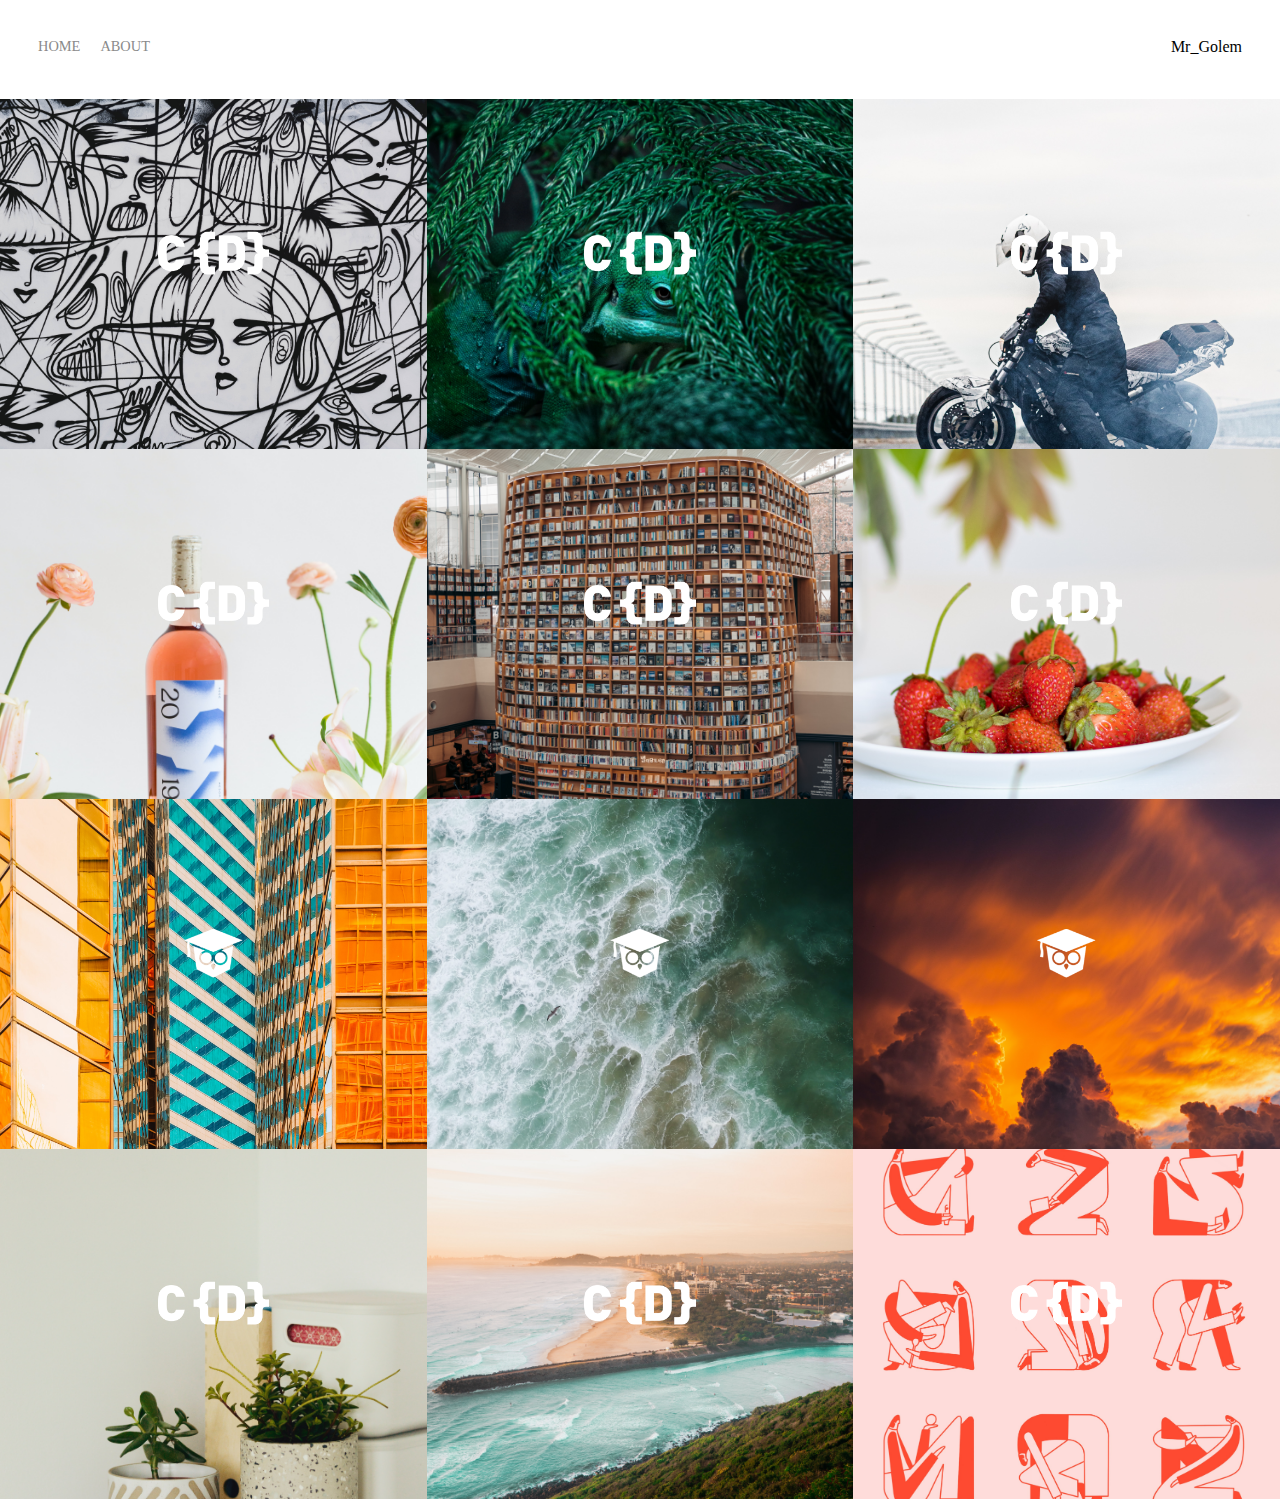
<file: site/index.html>
<!DOCTYPE html>
<html>
<head>
	<title>
		Page Title
	</title>
	<link rel="stylesheet" type="text/css" href="styles.css">
	<link href="https://fonts.googleapis.com/css2?family=Roboto+Mono&display=swap" rel="stylesheet">
</head>
<body>
	<div class="container">
		<div class="nav-wrapper">
			<div class="left-side">
				<div class="nav-link-wrapper active-nav-link">
					<a href="index.html">Home </a>
				</div>
				<div class="nav-link-wrapper">
					<a href="about.html"> About</a>
				</div>
			</div>
			<div class="right-side">
				<div class="brand">
					<div>Mr_Golem</div>
				</div>
			</div>
		</div>
		<div class="content-wrapper">
			<div class="portfolio-items-wrapper">
					<div class="portfolio-item-wrapper">
						<div class="portfolio-img-background" style="background-image:url(images/art.jpg) ">	
						</div>

						<div class="img-text-wrapper">
							<div class="logo-wrapper">
								<img src="images/logo/crondose.png">

							</div>
							<div class="subtitle">
								this is an fine art
							</div>
						</div>
					</div>

				
					<div class="portfolio-item-wrapper">
						<div class="portfolio-img-background" style="background-image:url(images/art1.jpg) ">	
						</div>

						<div class="img-text-wrapper">
							<div class="logo-wrapper">
								<img src="images/logo/crondose.png">

							</div>
							<div class="subtitle">
								this is an fine art1
							</div>
						</div>
					</div>

					
								<div class="portfolio-item-wrapper">
						<div class="portfolio-img-background" style="background-image:url(images/bike.jpg) ">	
						</div>

						<div class="img-text-wrapper">
							<div class="logo-wrapper">
								<img src="images/logo/crondose.png">

							</div>
							<div class="subtitle">
								this is an fine bike
							</div>
						</div>
					</div>

					
								<div class="portfolio-item-wrapper">
						<div class="portfolio-img-background" style="background-image:url(images/bottle.jpg) ">	
						</div>

						<div class="img-text-wrapper">
							<div class="logo-wrapper">
								<img src="images/logo/crondose.png">

							</div>
							<div class="subtitle">
								this is an fine bottle
							</div>
						</div>
					</div>

					
								<div class="portfolio-item-wrapper">
						<div class="portfolio-img-background" style="background-image:url(images/building.jpg) ">	
						</div>

						<div class="img-text-wrapper">
							<div class="logo-wrapper">
								<img src="images/logo/crondose.png">

							</div>
							<div class="subtitle">
								this is an fine building
							</div>
						</div>
					</div>

					
								<div class="portfolio-item-wrapper">
						<div class="portfolio-img-background" style="background-image:url(images/fruits.jpg) ">	
						</div>

						<div class="img-text-wrapper">
							<div class="logo-wrapper">
								<img src="images/logo/crondose.png">

							</div>
							<div class="subtitle">
								this is an fine fruits
							</div>
						</div>
					</div>

					
								<div class="portfolio-item-wrapper">
						<div class="portfolio-img-background" style="background-image:url(images/saree.jpg) ">	
						</div>

						<div class="img-text-wrapper">
							<div class="logo-wrapper">
								<img src="images/logo/dailysmarty.png">

							</div>
							<div class="subtitle">
								this is an fine saree
							</div>
						</div>
					</div>

					
								<div class="portfolio-item-wrapper">
						<div class="portfolio-img-background" style="background-image:url(images/seen.jpg) ">	
						</div>

						<div class="img-text-wrapper">
							<div class="logo-wrapper">
								<img src="images/logo/dailysmarty.png">

							</div>
							<div class="subtitle">
								this is an fine seen
							</div>
						</div>
					</div>

					
								<div class="portfolio-item-wrapper">
						<div class="portfolio-img-background" style="background-image:url(images/sunset.jpg) ">	
						</div>

						<div class="img-text-wrapper">
							<div class="logo-wrapper">
								<img src="images/logo/dailysmarty.png">

							</div>
							<div class="subtitle">
								this is an fine sunset
							</div>
						</div>
					</div>

					
								<div class="portfolio-item-wrapper">
						<div class="portfolio-img-background" style="background-image:url(images/table.jpg) ">	
						</div>

						<div class="img-text-wrapper">
							<div class="logo-wrapper">
								<img src="images/logo/crondose.png">
								

							</div>
							<div class="subtitle">
								this is an fine table
							</div>
						</div>
					</div>

					
								<div class="portfolio-item-wrapper">
						<div class="portfolio-img-background" style="background-image:url(images/view1.jpg) ">	
						</div>

						<div class="img-text-wrapper">
							<div class="logo-wrapper">
								<img src="images/logo/crondose.png">

							</div>
							<div class="subtitle">
								this is an fine view1
							</div>
						</div>
					</div>

					
								<div class="portfolio-item-wrapper">
						<div class="portfolio-img-background" style="background-image:url(images/art3.jpg) ">	
						</div>

						<div class="img-text-wrapper">
							<div class="logo-wrapper">
								<img src="images/logo/crondose.png">

							</div>
							<div class="subtitle">
								this is an fine art3
							</div>
						</div>
					</div>

					

							
			</div>
		</div>
	</div>
</body>
<script >
	
	const portfolioIteam = document.querySelectorAll('.portfolio-item-wrapper')
	portfolioIteam.forEach(portfolioIteam=>{
		portfolioIteam.addEventListener('mouseover',()=>{

			portfolioIteam.childNodes[1].classList.add('img-darken'); 

		})

		
		portfolioIteam.addEventListener('mouseout',()=>{

			portfolioIteam.childNodes[1].classList.remove('img-darken'); 

		})

	}
	)
</script>
</html>
</file>
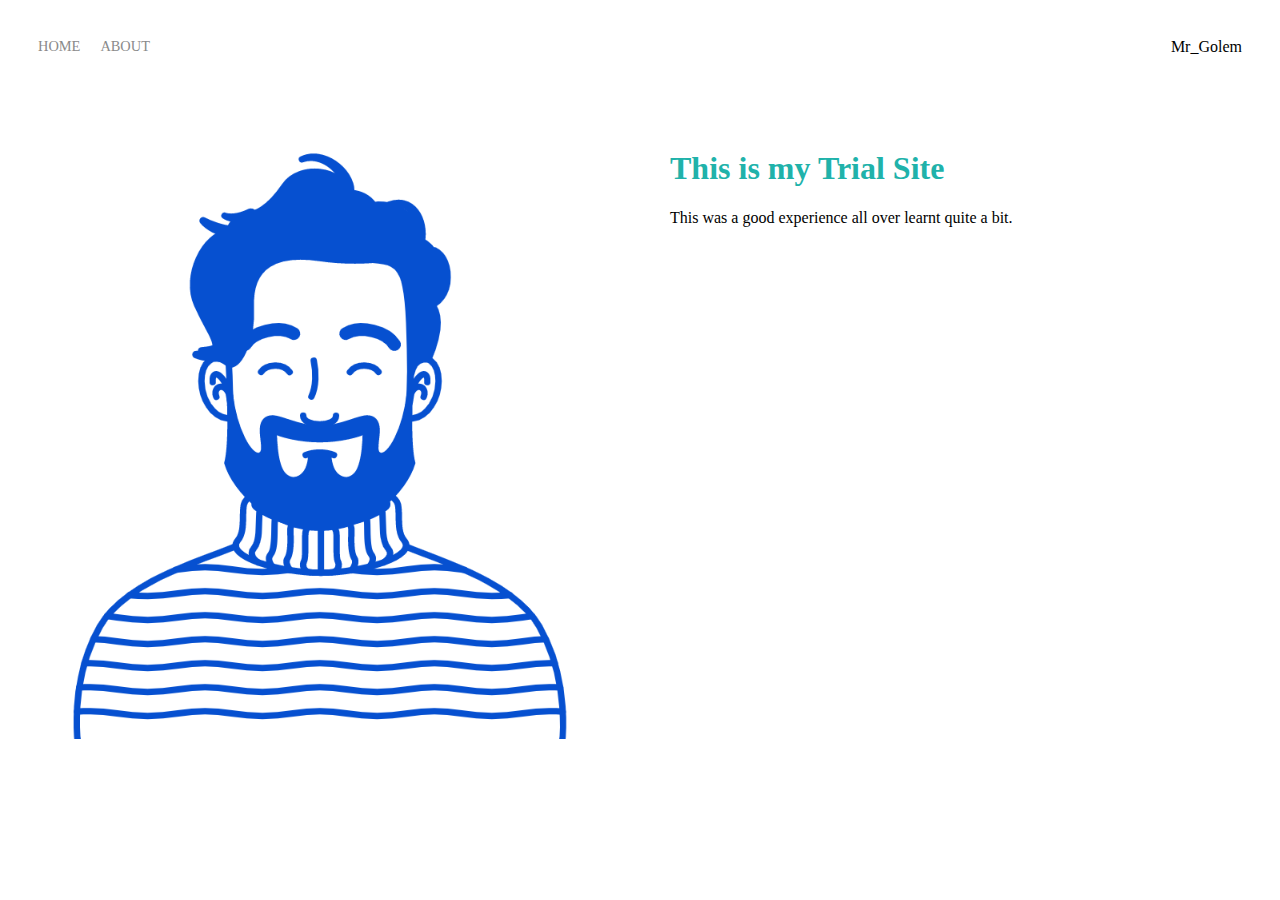
<file: site/about.html>
<!DOCTYPE html>
<html>
<head>
	<title>
		About
	</title>
	<link rel="stylesheet" type="text/css" href="styles.css">
	<link href="https://fonts.googleapis.com/css2?family=Roboto+Mono&display=swap" rel="stylesheet">
</head>
<body>
	<div class="container">
		<div class="nav-wrapper">
			<div class="left-side">
				<div class="nav-link-wrapper">
					<a href="index.html">Home </a>
				</div>
				<div class="nav-link-wrapper active-nav-link">
					<a href="about.html"> About</a>
				</div>
			</div>
			<div class="right-side">
				<div class="brand">
					<div>Mr_Golem</div>
				</div>
			</div>
		</div>
		<div class="content-wrapper">
			

				<div class="two-coloumn-wrapper">
					
					<div class="profile-image-wrapper">
						<img src="images/avatar.png">
					</div>
					<div class="profile-content-wrapper">
						<h1>This is my Trial Site</h1>

						<p>This was a good experience all over learnt quite a bit.</p>
					</div>
				</div>
					
					

							
			
		</div>
	</div>
</body>

</html>
</file>
<file: site/styles.css>
/* master styles*/
body{
margin: 0px;

}

.container {

	display: grid;
	grid-template-columns: 1fr;
}
/* nav styles*/
.nav-wrapper{

	display: flex;
	justify-content: space-between;
	padding: 38px;
}

.left-side{

	display: flex;
}

.nav-wrapper>.left-side> div {  

	margin-right: 20px;
	font-size: 0.9em;
	text-transform: uppercase;

}

.nav-link-wrapper{

	height: 22px;
	border-bottom: 1px solid transparent;
	transition: border-bottom 0.5s;

}

.nav-link-wrapper a{

	color: #8a8a8a;
	text-decoration: none;
	transition: color 0.5s;

}
.nav-link-wrapper:hover{
	border-bottom: 1px solid black;

}
.nav-link-wrapper a:hover{
	color:  black;

}
/*portfolio styles */
.portfolio-items-wrapper{
	display: grid;
	grid-template-columns: 1fr 1fr 1fr ; 

}
.portfolio-item-wrapper{
	position: relative;
}

.portfolio-img-background{
	height: 350px;
	width: 100%;
	background-size: cover;
	background-position: center;
	background-repeat: no-repeat;



}
.img-text-wrapper{
	position: absolute;
	top: 0;
	display: flex;
	flex-direction: column;
	justify-content: center;
	align-items: center;
	height: 100%;
	text-align: center;
	padding-left: 100px;
	padding-right: 100px;



}

.logo-wrapper img{

	width: 50%;
	margin-bottom: 20px;

}
/*needs to be more spicific with the selector*/

.img-text-wrapper .subtitle{
transition: 1s;
color: transparent;
font-weight: 600;
}
.img-text-wrapper:hover .subtitle{
	font-weight: 600;
	color: lightseagreen;

}
.img-darken{

	transition: 1s;
	filter: brightness(10%);
}
/* About page styles*/
.two-coloumn-wrapper{

	display: grid;
	grid-template-columns: 1fr 1fr;
}

.profile-image-wrapper img{

	width: 100%;
}
.profile-content-wrapper{

	padding: 30px;

}
.profile-content-wrapper h1{

	color: lightseagreen;
}
</file>
